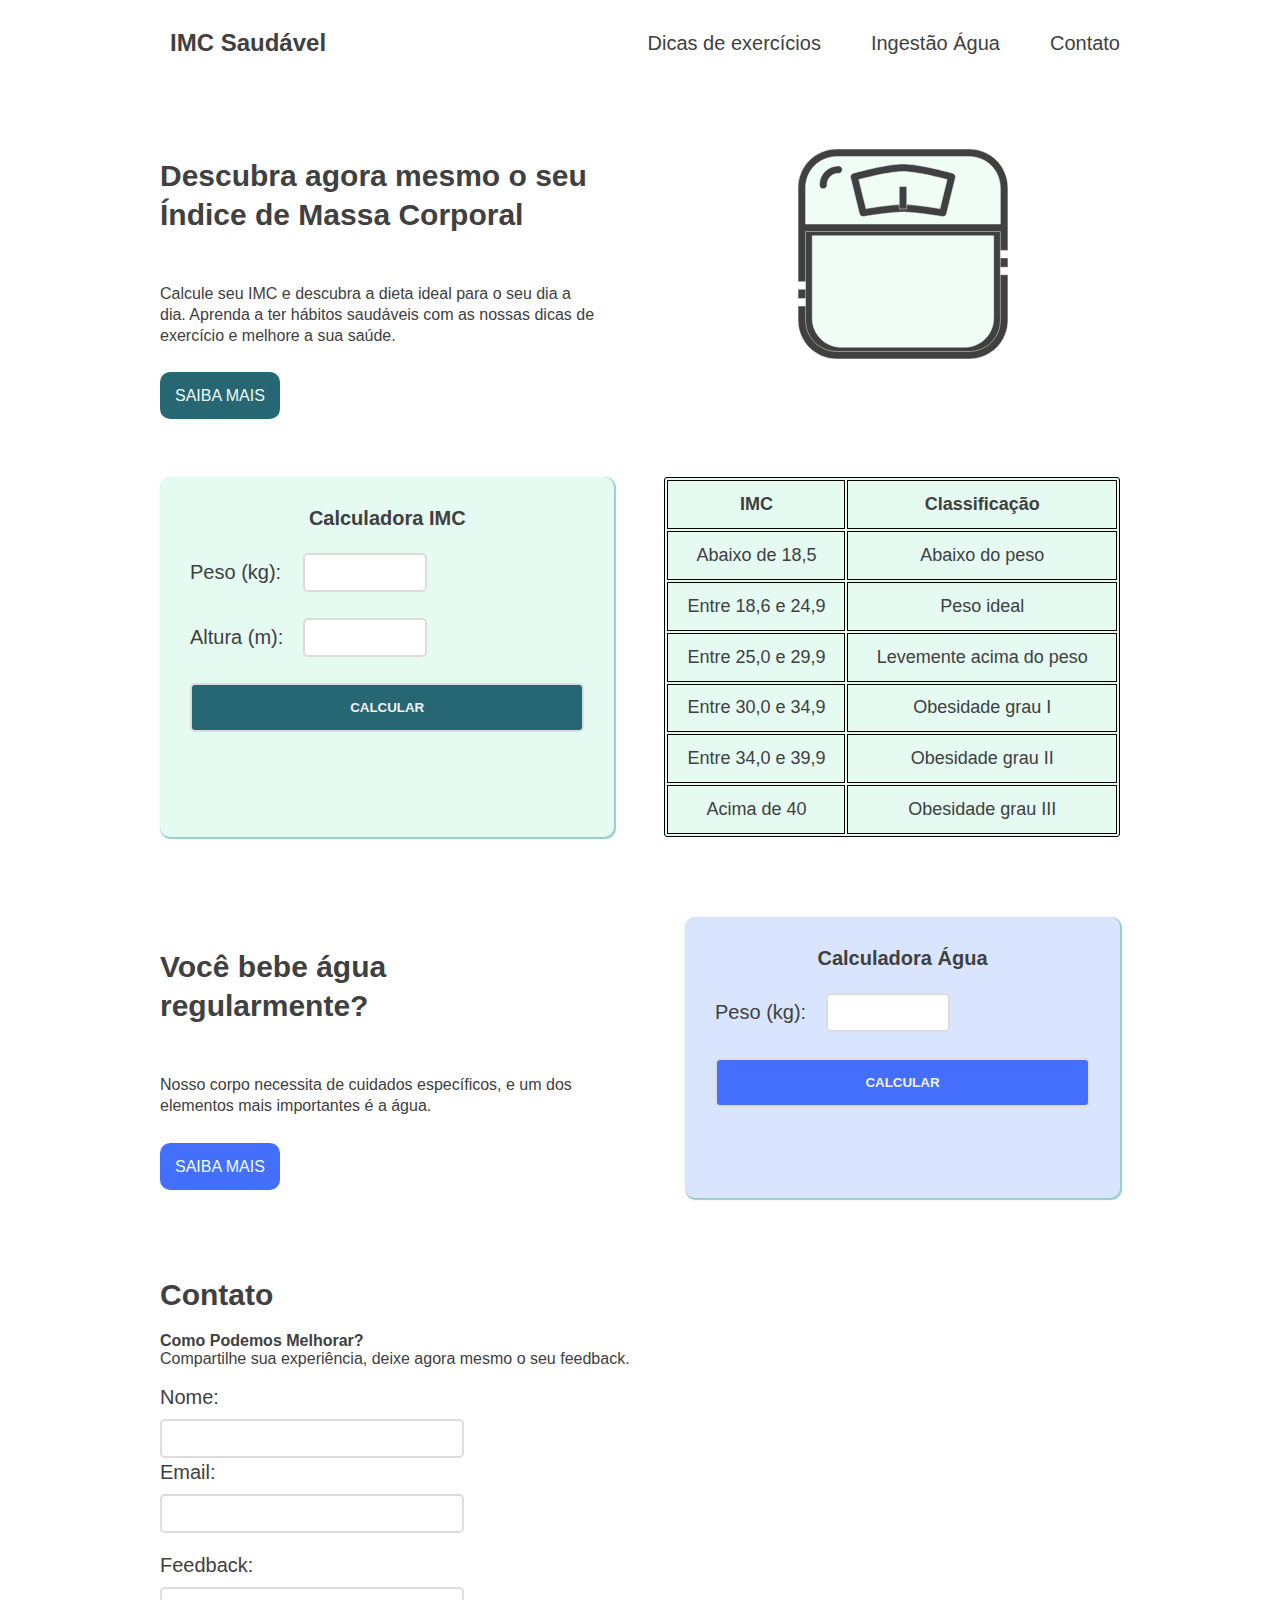
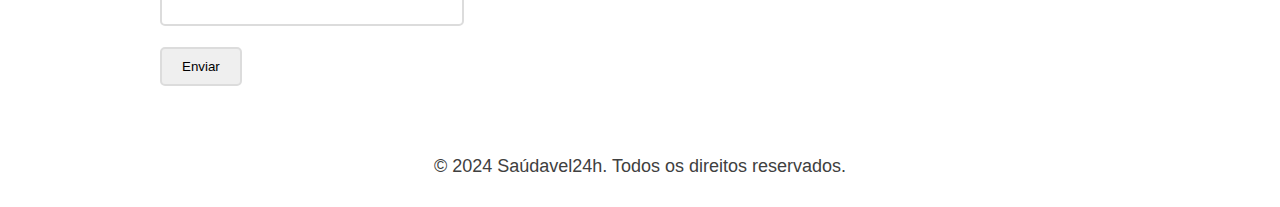
<file: index.html>
<!DOCTYPE html>
<html lang="pt-br">
  <head>
    <meta charset="UTF-8" />
    <meta name="viewport" content="width=device-width, initial-scale=1.0" />
    <title>IMC Saudável</title>
    <link rel="stylesheet" href="css/style.css" />
  </head>
  <body>
    <header>
      <nav>
        <p><a class="logo" href="index.html">IMC Saudável</a></p>
        <ul>
          <li><a href="dicas.html">Dicas de exercícios</a></li>
          <li><a href="#agua">Ingestão Água</a></li>
          <li><a href="#contato">Contato</a></li>
        </ul>
      </nav>
    </header>

    <main>
      <article>
        <div class="introducao-1">
          <h1>Descubra agora mesmo o seu Índice de Massa Corporal</h1>
          <p>
            Calcule seu IMC e descubra a dieta ideal para o seu dia a dia.
            Aprenda a ter hábitos saudáveis com as nossas dicas de exercício e
            melhore a sua saúde.
          </p>
          <p><a href="#">SAIBA MAIS</a></p>
        </div>

        <div class="img-balance">
          <img src="./weight-scale-svgrepo-com.svg" alt="" />
        </div>
        <div class="introducao-1-1">
          <div class="box-imc">
            <div class="calculadora-imc">
              <p>Calculadora IMC</p>

              <label for="peso-imc">Peso (kg):</label>
              <input type="number" id="peso-imc" name="peso" />

              <label for="altura">Altura (m):</label>
              <input type="number" id="altura" name="altura" />

              <input type="submit" id="button" value="CALCULAR" />
            </div>
          </div>

          <table>
            <tr>
              <th>IMC</th>
              <th>Classificação</th>
            </tr>
            <tr>
              <td>Abaixo de 18,5</td>
              <td>Abaixo do peso</td>
            </tr>
            <tr>
              <td>Entre 18,6 e 24,9</td>
              <td>Peso ideal</td>
            </tr>
            <tr>
              <td>Entre 25,0 e 29,9</td>
              <td>Levemente acima do peso</td>
            </tr>
            <tr>
              <td>Entre 30,0 e 34,9</td>
              <td>Obesidade grau I</td>
            </tr>
            <tr>
              <td>Entre 34,0 e 39,9</td>
              <td>Obesidade grau II</td>
            </tr>
            <tr>
              <td>Acima de 40</td>
              <td>Obesidade grau III</td>
            </tr>
          </table>
        </div>
      </article>
    </main>

    <main>
      <article>
        <div id="agua" class="introducao-2">
          <h1>Você bebe água regularmente?</h1>
          <p>
            Nosso corpo necessita de cuidados específicos, e um dos elementos
            mais importantes é a água.
          </p>
          <p><a href="#">SAIBA MAIS</a></p>
        </div>
        <div class="introducao-2-2">
          <div class="box-agua">
            <div class="calculadora-agua">
              <p>Calculadora Água</p>
              <label for="peso-agua">Peso (kg):</label>
              <input type="number" id="peso-agua" name="peso" />
              <input type="submit" id="button-agua" value="CALCULAR" />
            </div>
          </div>
        </div>
      </article>
    </main>

    <article id="contato" class="contato">
      <h3>Contato</h3>
      <div class="contato-1">
        <h4>Como Podemos Melhorar?</h4>
        <p>Compartilhe sua experiência, deixe agora mesmo o seu feedback.</p>
        <br />
        <form class="form-contato" action="#">
          <label for="nome">Nome:</label><br />
          <input type="text" id="nome" name="nome" /><br />
          <label for="email">Email:</label><br />
          <input type="text" id="email" name="email" /><br /><br />
          <label for="email">Feedback:</label><br />
          <input type="text" id="feedback" name="feedback" /><br /><br />
          <input id="submit-enviar" type="submit" value="Enviar" />
        </form>
      </div>
    </article>

    <footer><p>© 2024 Saúdavel24h. Todos os direitos reservados.</p></footer>
  </body>
</html>
</file>
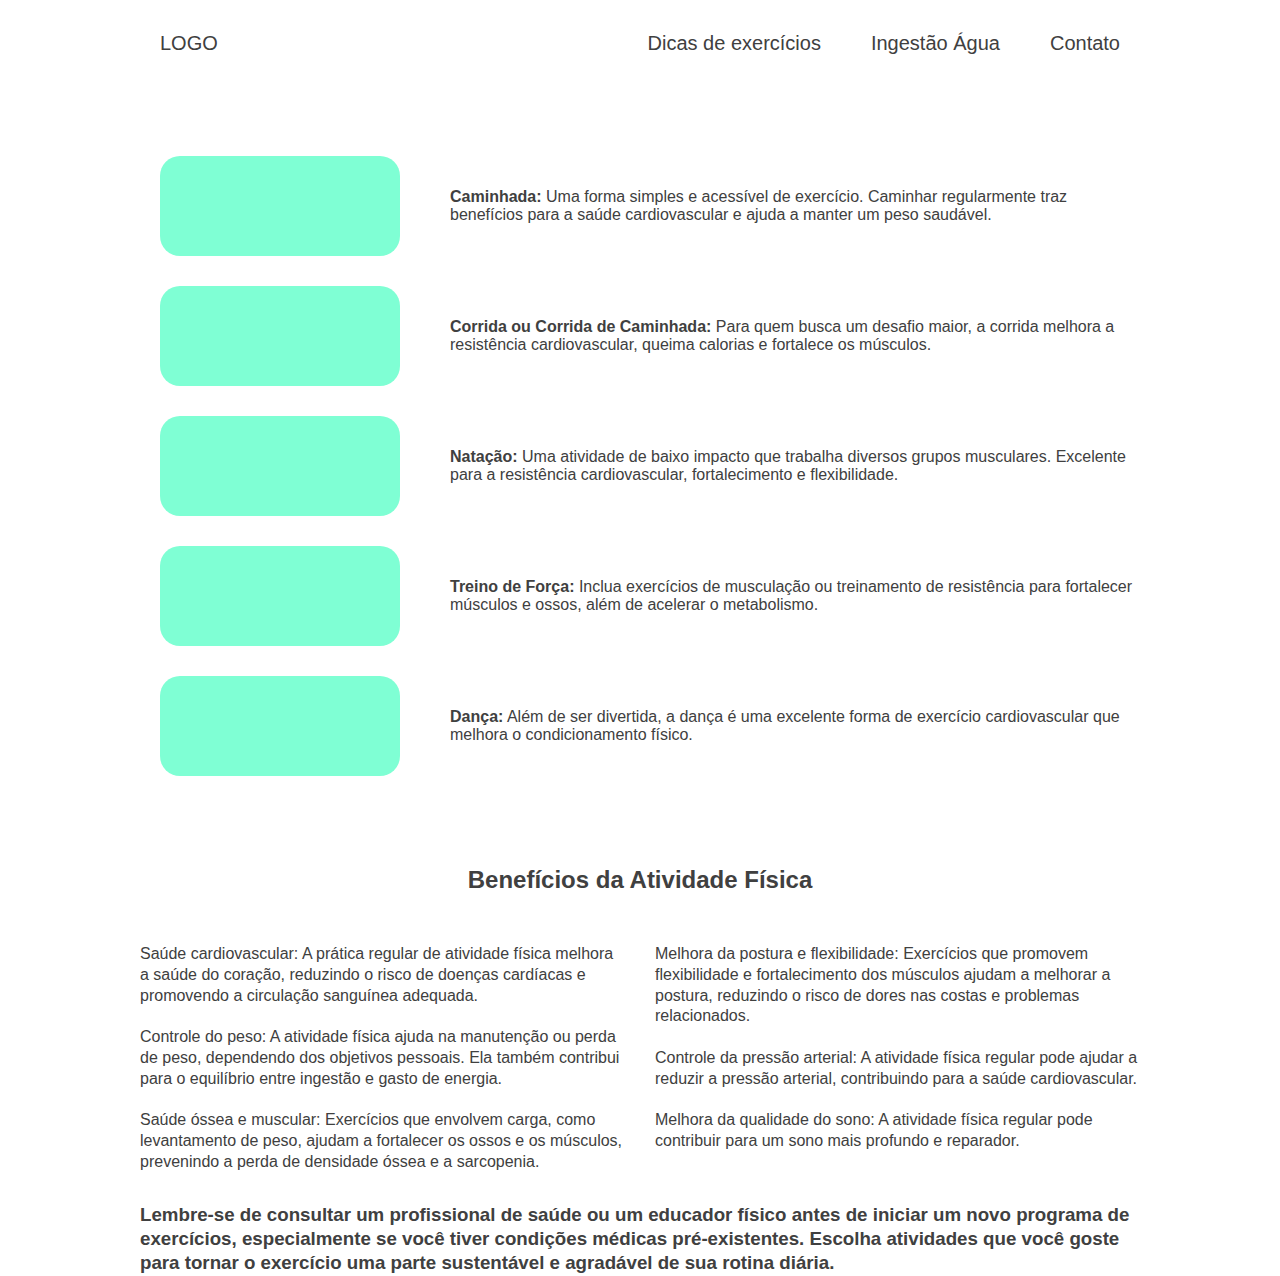
<file: dicas.html>
<!DOCTYPE html>
<html lang="pt-br">
  <head>
    <meta charset="UTF-8" />
    <meta name="viewport" content="width=device-width, initial-scale=1.0" />
    <title>Dicas de exercícios</title>
    <link rel="stylesheet" href="/css/style.css" />
  </head>
  <body>
    <header>
      <nav>
        <p><a id="logo" href="index.html">LOGO</a></p>
        <ul>
          <li><a href="dicas.html">Dicas de exercícios</a></li>
          <li><a href="#agua">Ingestão Água</a></li>
          <li><a href="#contato">Contato</a></li>
        </ul>
      </nav>
    </header>

    <main class="dicas">
      <section>
        <div class="box-dicas"></div>
        <p>
          <strong>Caminhada:</strong> Uma forma simples e acessível de
          exercício. Caminhar regularmente traz benefícios para a saúde
          cardiovascular e ajuda a manter um peso saudável.
        </p>
        <div class="box-dicas"></div>
        <p>
          <strong>Corrida ou Corrida de Caminhada:</strong> Para quem busca um
          desafio maior, a corrida melhora a resistência cardiovascular, queima
          calorias e fortalece os músculos.
        </p>
        <div class="box-dicas"></div>
        <p>
          <strong>Natação:</strong> Uma atividade de baixo impacto que trabalha
          diversos grupos musculares. Excelente para a resistência
          cardiovascular, fortalecimento e flexibilidade.
        </p>
        <div class="box-dicas"></div>
        <p>
          <strong>Treino de Força:</strong> Inclua exercícios de musculação ou
          treinamento de resistência para fortalecer músculos e ossos, além de
          acelerar o metabolismo.
        </p>
        <div class="box-dicas"></div>
        <p>
          <strong>Dança:</strong> Além de ser divertida, a dança é uma excelente
          forma de exercício cardiovascular que melhora o condicionamento
          físico.
        </p>
      </section>
    </main>

    <main class="beneficios">
      <h2>Benefícios da Atividade Física</h2>
      <section>
        <div class="beneficios-1">
          <p>
            Saúde cardiovascular: A prática regular de atividade física melhora
            a saúde do coração, reduzindo o risco de doenças cardíacas e
            promovendo a circulação sanguínea adequada.
          </p>
          <br />
          <p>
            Controle do peso: A atividade física ajuda na manutenção ou perda de
            peso, dependendo dos objetivos pessoais. Ela também contribui para o
            equilíbrio entre ingestão e gasto de energia.
          </p>
          <br />
          <p>
            Saúde óssea e muscular: Exercícios que envolvem carga, como
            levantamento de peso, ajudam a fortalecer os ossos e os músculos,
            prevenindo a perda de densidade óssea e a sarcopenia.
          </p>
        </div>

        <div class="beneficios-2">
          <p>
            Melhora da postura e flexibilidade: Exercícios que promovem
            flexibilidade e fortalecimento dos músculos ajudam a melhorar a
            postura, reduzindo o risco de dores nas costas e problemas
            relacionados.
          </p>
          <br />
          <p>
            Controle da pressão arterial: A atividade física regular pode ajudar
            a reduzir a pressão arterial, contribuindo para a saúde
            cardiovascular.
          </p>
          <br />
          <p>
            Melhora da qualidade do sono: A atividade física regular pode
            contribuir para um sono mais profundo e reparador.
          </p>
        </div>

        <div class="aviso">
          <h3>
            Lembre-se de consultar um profissional de saúde ou um educador
            físico antes de iniciar um novo programa de exercícios,
            especialmente se você tiver condições médicas pré-existentes.
            Escolha atividades que você goste para tornar o exercício uma parte
            sustentável e agradável de sua rotina diária.
          </h3>
        </div>
      </section>
    </main>
  </body>
</html>
</file>
<file: css/style.css>
@import url(global.css);
@import url(header.css);
@import url(1-main.css);
@import url(2-main.css);
@import url(contact.css);
@import url(footer.css);
@import url(dicas.css);
</file>
